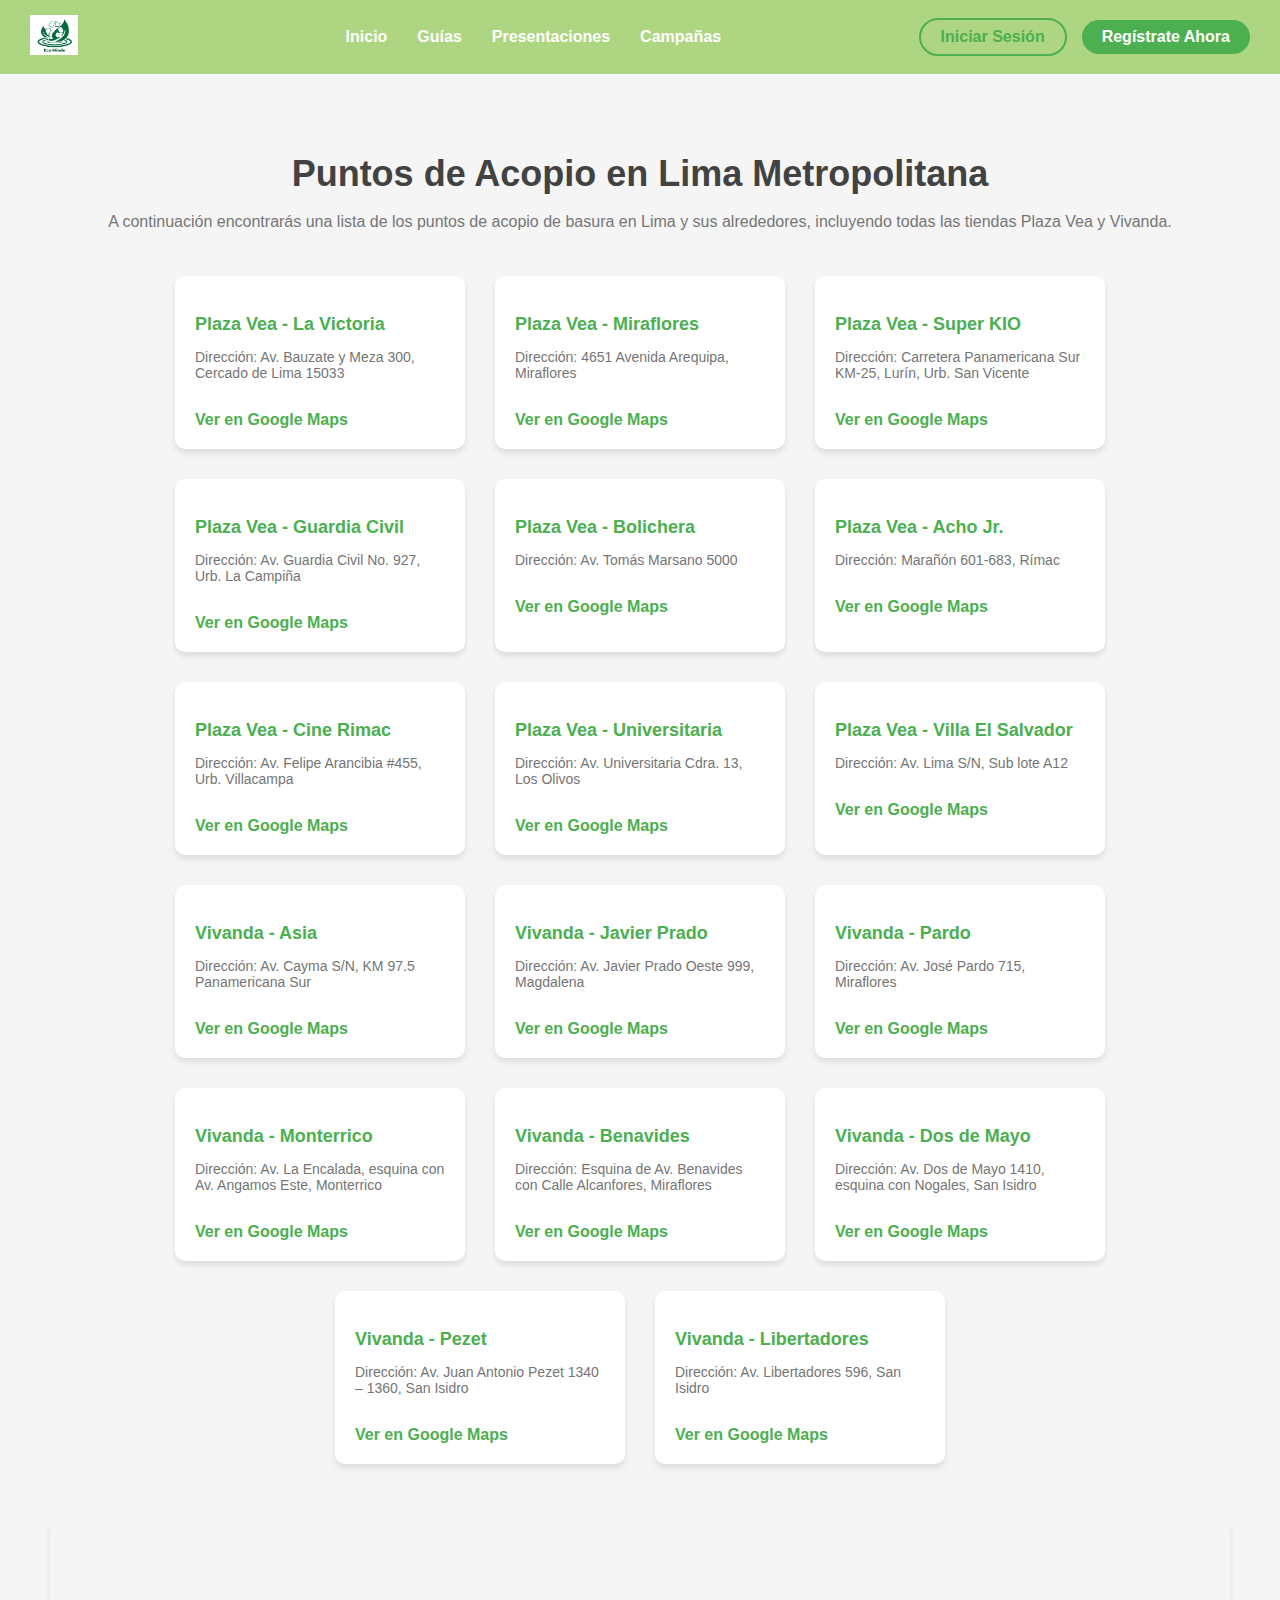
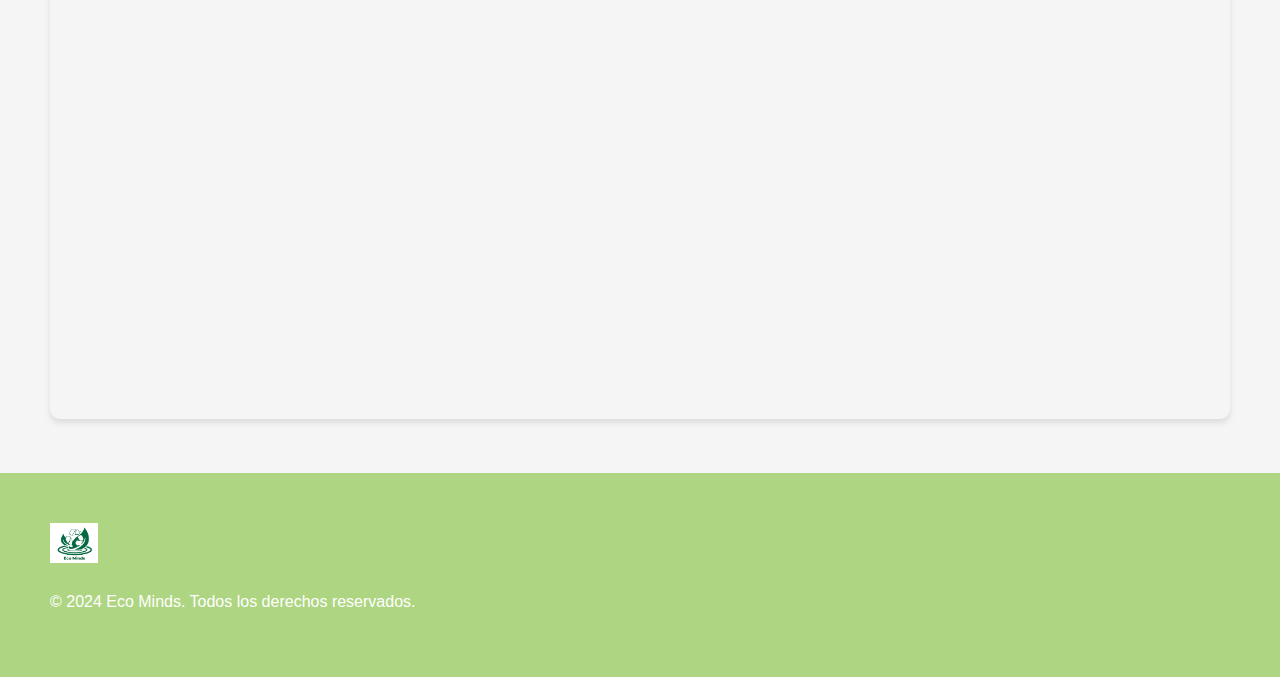
<file: public/guias.html>
<!DOCTYPE html>
<html lang="es">
<head>
    <meta charset="UTF-8">
    <meta name="viewport" content="width=device-width, initial-scale=1.0">
    <title>Guías - EcoMinds</title>
    <link rel="stylesheet" href="assets/styles/styles.css">
    <link rel="icon" href="../favicon.ico" type="image/x-icon">
</head>
<body>
    <header>
        <nav>
            <div class="logo">
                <img src="assets/images/logo.png" alt="EcoMinds Logo">
            </div>
            <ul class="nav-links">
                <li><a href="../index.html">Inicio</a></li>
                <li><a href="guias.html" class="active">Guías</a></li>
                <li><a href="#">Presentaciones</a></li>
                <li><a href="#">Campañas</a></li>
            </ul>
            <div class="nav-buttons">
                <a href="login.html" class="login-btn">Iniciar Sesión</a>
                <a href="registro.html" class="register-btn">Regístrate Ahora</a>
            </div>
        </nav>
    </header>

    <section class="guides-section">
        <h2>Puntos de Acopio en Lima Metropolitana</h2>
        <p>A continuación encontrarás una lista de los puntos de acopio de basura en Lima y sus alrededores, incluyendo todas las tiendas Plaza Vea y Vivanda.</p>

        <!-- Lista de puntos de acopio -->
        <div class="acopio-list">
            <!-- Tiendas Plaza Vea -->
            <div class="acopio-item">
                <h3>Plaza Vea - La Victoria</h3>
                <p>Dirección: Av. Bauzate y Meza 300, Cercado de Lima 15033</p>
                <a href="https://goo.gl/maps/ZBs21zP1cF42" target="_blank">Ver en Google Maps</a>
            </div>
            <div class="acopio-item">
                <h3>Plaza Vea - Miraflores</h3>
                <p>Dirección: 4651 Avenida Arequipa, Miraflores</p>
                <a href="https://goo.gl/maps/4v53t62oQHk" target="_blank">Ver en Google Maps</a>
            </div>
            <div class="acopio-item">
                <h3>Plaza Vea - Super KIO</h3>
                <p>Dirección: Carretera Panamericana Sur KM-25, Lurín, Urb. San Vicente</p>
                <a href="https://goo.gl/maps/ZXG7cyyxktS2" target="_blank">Ver en Google Maps</a>
            </div>
            <div class="acopio-item">
                <h3>Plaza Vea - Guardia Civil</h3>
                <p>Dirección: Av. Guardia Civil No. 927, Urb. La Campiña</p>
                <a href="https://goo.gl/maps/qy4nF3z1MD72" target="_blank">Ver en Google Maps</a>
            </div>
            <div class="acopio-item">
                <h3>Plaza Vea - Bolichera</h3>
                <p>Dirección: Av. Tomás Marsano 5000</p>
                <a href="https://goo.gl/maps/NsFFkg3TdwL2" target="_blank">Ver en Google Maps</a>
            </div>
            <div class="acopio-item">
                <h3>Plaza Vea - Acho Jr.</h3>
                <p>Dirección: Marañón 601-683, Rímac</p>
                <a href="https://goo.gl/maps/ZwXFTy34BCF2" target="_blank">Ver en Google Maps</a>
            </div>
            <div class="acopio-item">
                <h3>Plaza Vea - Cine Rimac</h3>
                <p>Dirección: Av. Felipe Arancibia #455, Urb. Villacampa</p>
                <a href="https://goo.gl/maps/ZBs21zP1cF42" target="_blank">Ver en Google Maps</a>
            </div>
            <div class="acopio-item">
                <h3>Plaza Vea - Universitaria</h3>
                <p>Dirección: Av. Universitaria Cdra. 13, Los Olivos</p>
                <a href="https://goo.gl/maps/ZBs21zP1cF42" target="_blank">Ver en Google Maps</a>
            </div>
            <div class="acopio-item">
                <h3>Plaza Vea - Villa El Salvador</h3>
                <p>Dirección: Av. Lima S/N, Sub lote A12</p>
                <a href="https://goo.gl/maps/ZBs21zP1cF42" target="_blank">Ver en Google Maps</a>
            </div>

            <!-- Tiendas Vivanda -->
            <div class="acopio-item">
                <h3>Vivanda - Asia</h3>
                <p>Dirección: Av. Cayma S/N, KM 97.5 Panamericana Sur</p>
                <a href="https://goo.gl/maps/ZBs21zP1cF42" target="_blank">Ver en Google Maps</a>
            </div>
            <div class="acopio-item">
                <h3>Vivanda - Javier Prado</h3>
                <p>Dirección: Av. Javier Prado Oeste 999, Magdalena</p>
                <a href="https://goo.gl/maps/ZBs21zP1cF42" target="_blank">Ver en Google Maps</a>
            </div>
            <div class="acopio-item">
                <h3>Vivanda - Pardo</h3>
                <p>Dirección: Av. José Pardo 715, Miraflores</p>
                <a href="https://goo.gl/maps/ZBs21zP1cF42" target="_blank">Ver en Google Maps</a>
            </div>
            <div class="acopio-item">
                <h3>Vivanda - Monterrico</h3>
                <p>Dirección: Av. La Encalada, esquina con Av. Angamos Este, Monterrico</p>
                <a href="https://goo.gl/maps/ZBs21zP1cF42" target="_blank">Ver en Google Maps</a>
            </div>
            <div class="acopio-item">
                <h3>Vivanda - Benavides</h3>
                <p>Dirección: Esquina de Av. Benavides con Calle Alcanfores, Miraflores</p>
                <a href="https://goo.gl/maps/ZBs21zP1cF42" target="_blank">Ver en Google Maps</a>
            </div>
            <div class="acopio-item">
                <h3>Vivanda - Dos de Mayo</h3>
                <p>Dirección: Av. Dos de Mayo 1410, esquina con Nogales, San Isidro</p>
                <a href="https://goo.gl/maps/ZBs21zP1cF42" target="_blank">Ver en Google Maps</a>
            </div>
            <div class="acopio-item">
                <h3>Vivanda - Pezet</h3>
                <p>Dirección: Av. Juan Antonio Pezet 1340 – 1360, San Isidro</p>
                <a href="https://goo.gl/maps/ZBs21zP1cF42" target="_blank">Ver en Google Maps</a>
            </div>
            <div class="acopio-item">
                <h3>Vivanda - Libertadores</h3>
                <p>Dirección: Av. Libertadores 596, San Isidro</p>
                <a href="https://goo.gl/maps/ZBs21zP1cF42" target="_blank">Ver en Google Maps</a>
            </div>
        </div>

        <!-- Mapa integrado (ejemplo con Google Maps) -->
        <div class="map-container">
            <iframe src="https://www.google.com/maps/embed?pb=!1m18!1m12!1m3!1d3901.622727593839!2d-77.03753428457034!3d-12.086938145437108!2m3!1f0!2f0!3f0!3m2!1i1024!2i768!4f13.1!3m3!1m2!1s0x9105c871dcd2e981%3A0x9a5246af19e7e923!2sPlaza%20Vea!5e0!3m2!1sen!2spe!4v1631668622930!5m2!1sen!2spe" width="600" height="450" allowfullscreen="" loading="lazy"></iframe>
        </div>
    </section>

    <footer>
        <div class="footer-content">
            <div class="footer-logo">
                <img src="assets/images/logo.png" alt="EcoMinds Logo">
                <p>&copy; 2024 Eco Minds. Todos los derechos reservados.</p>
            </div>
            <!-- Agrega tus enlaces y formularios del pie de página -->
        </div>
    </footer>
</body>
</html>
</file>
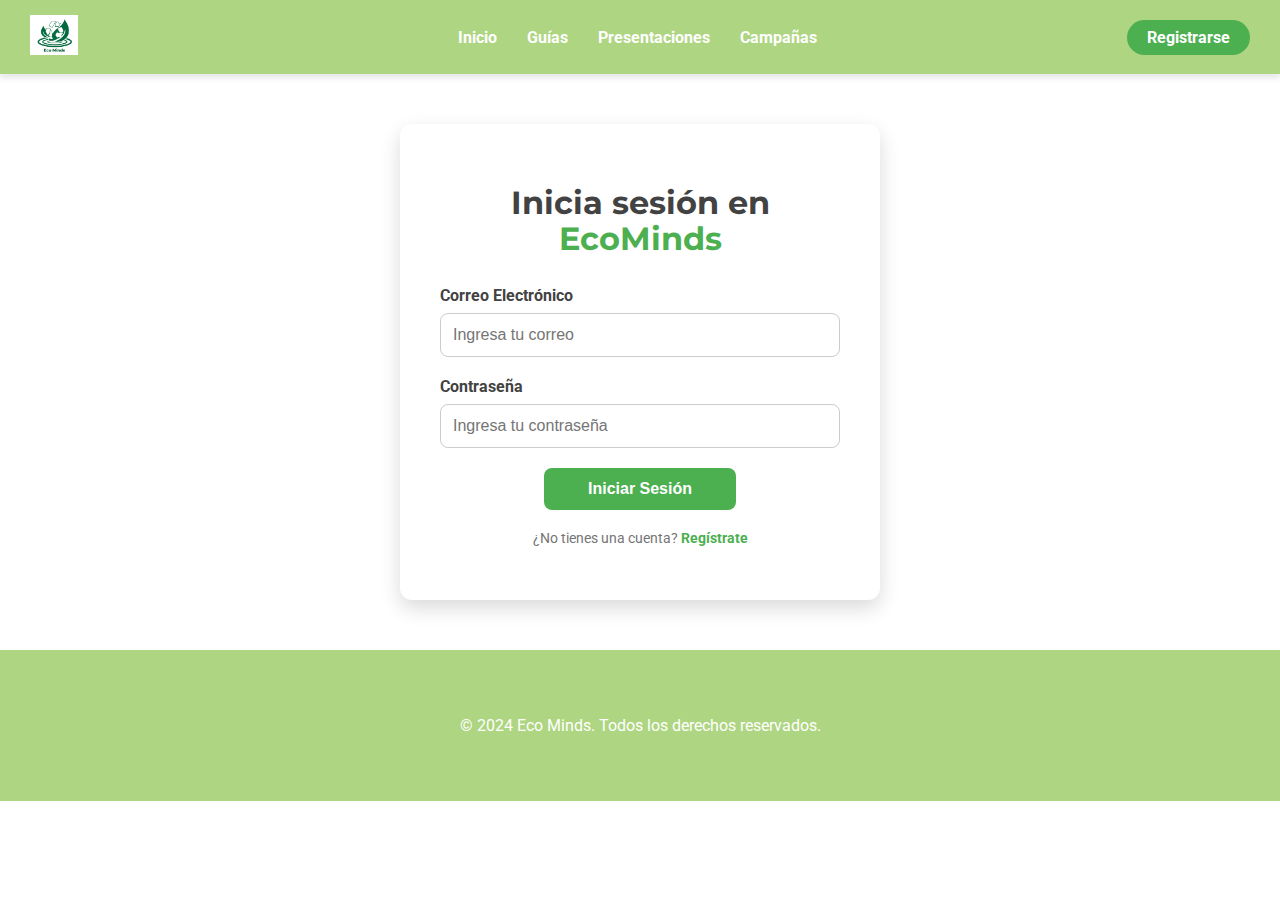
<file: public/login.html>
<!DOCTYPE html>
<html lang="es">
<head>
    <meta charset="UTF-8">
    <meta name="viewport" content="width=device-width, initial-scale=1.0">
    <title>Iniciar Sesión - EcoMinds</title>
    <link href="https://fonts.googleapis.com/css2?family=Montserrat:wght@400;700&family=Roboto:wght@400;700&display=swap" rel="stylesheet">
    <link rel="stylesheet" href="assets/styles/styles.css">
    <link rel="icon" href="../favicon.ico" type="image/x-icon">
</head>
<body>
    <!-- Header -->
    <header>
        <nav>
            <div class="logo">
                <img src="assets/images/logo.png" alt="Eco Minds Logo">
            </div>
            <ul class="nav-links">
                <li><a href="../index.html">Inicio</a></li>
                <li><a href="#">Guías</a></li>
                <li><a href="#">Presentaciones</a></li>
                <li><a href="#">Campañas</a></li>
            </ul>
            <div class="nav-buttons">
                <a href="registro.html" class="register-btn">Registrarse</a>
            </div>
        </nav>
    </header>

    <!-- Formulario de Iniciar Sesión -->
    <section class="login-form">
        <div class="form-container">
            <h1>Inicia sesión en <span class="highlight">EcoMinds</span></h1>
            <form action="#" method="POST">
                <div class="input-group">
                    <label for="email">Correo Electrónico</label>
                    <input type="email" id="email" name="email" required placeholder="Ingresa tu correo">
                </div>
                <div class="input-group">
                    <label for="password">Contraseña</label>
                    <input type="password" id="password" name="password" required placeholder="Ingresa tu contraseña">
                </div>
                <div class="input-group">
                    <button type="submit" class="btn primary-btn">Iniciar Sesión</button>
                </div>
            </form>
            <p>¿No tienes una cuenta? <a href="registro.html" class="highlight">Regístrate</a></p>
        </div>
    </section>

    <!-- Pie de página -->
    <footer>
        <p>&copy; 2024 Eco Minds. Todos los derechos reservados.</p>
    </footer>
</body>
</html>
</file>
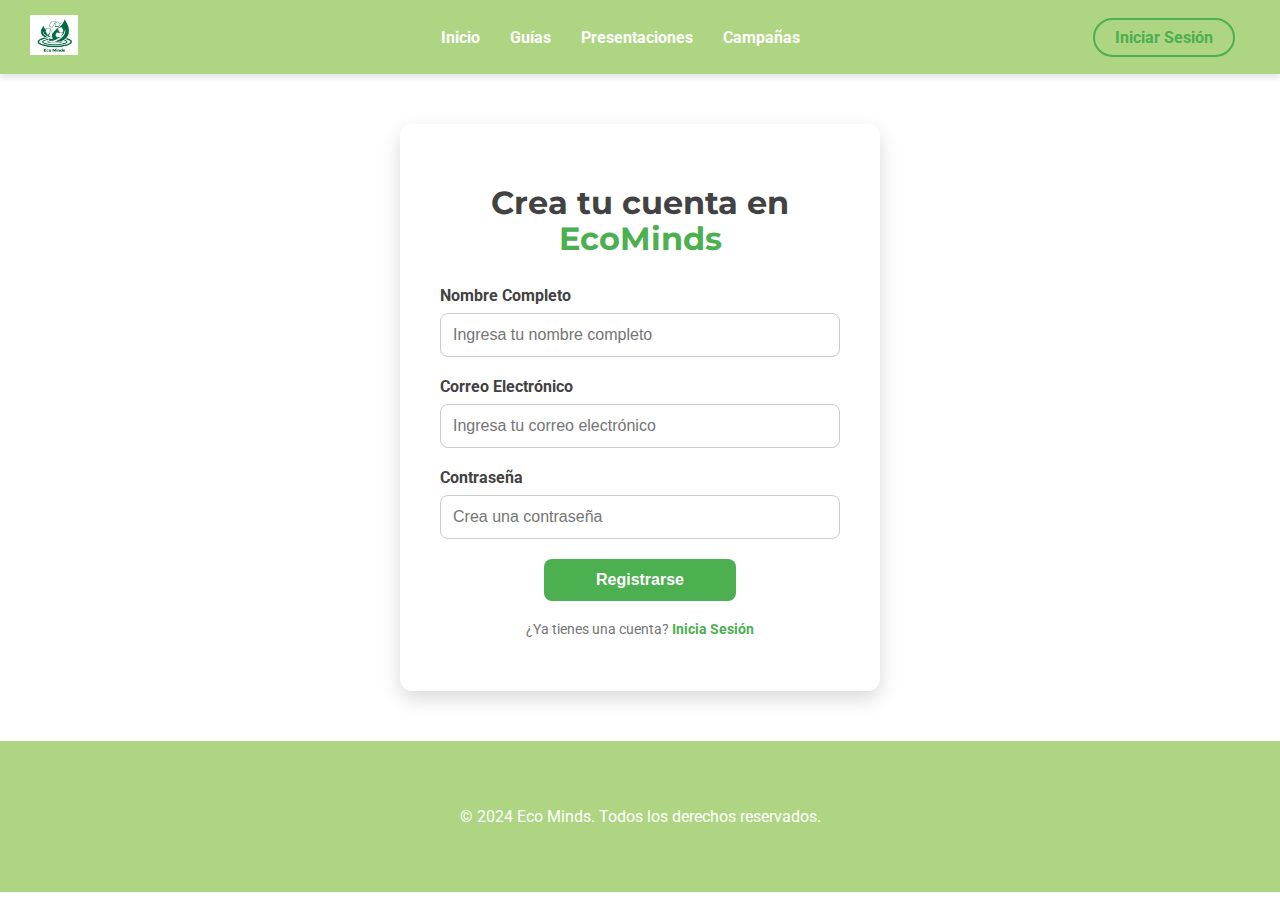
<file: public/registro.html>
<!DOCTYPE html>
<html lang="es">
<head>
    <meta charset="UTF-8">
    <meta name="viewport" content="width=device-width, initial-scale=1.0">
    <title>Registro - EcoMinds</title>
    <link href="https://fonts.googleapis.com/css2?family=Montserrat:wght@400;700&family=Roboto:wght@400;700&display=swap" rel="stylesheet">
    <link rel="stylesheet" href="assets/styles/styles.css">
    <link rel="icon" href="../favicon.ico" type="image/x-icon">
</head>
<body>
    <!-- Header -->
    <header>
        <nav>
            <div class="logo">
                <img src="assets/images/logo.png" alt="Eco Minds Logo">
            </div>
            <ul class="nav-links">
                <li><a href="../index.html">Inicio</a></li>
                <li><a href="#">Guías</a></li>
                <li><a href="#">Presentaciones</a></li>
                <li><a href="#">Campañas</a></li>
            </ul>
            <div class="nav-buttons">
                <a href="login.html" class="login-btn">Iniciar Sesión</a>
            </div>
        </nav>
    </header>

    <!-- Formulario de Registro -->
    <section class="register-form">
        <div class="form-container">
            <h1>Crea tu cuenta en <span class="highlight">EcoMinds</span></h1>
            <form action="#" method="POST">
                <div class="input-group">
                    <label for="nombre">Nombre Completo</label>
                    <input type="text" id="nombre" name="nombre" required placeholder="Ingresa tu nombre completo">
                </div>
                <div class="input-group">
                    <label for="email">Correo Electrónico</label>
                    <input type="email" id="email" name="email" required placeholder="Ingresa tu correo electrónico">
                </div>
                <div class="input-group">
                    <label for="password">Contraseña</label>
                    <input type="password" id="password" name="password" required placeholder="Crea una contraseña">
                </div>
                <div class="input-group">
                    <button type="submit" class="btn primary-btn">Registrarse</button>
                </div>
            </form>
            <p>¿Ya tienes una cuenta? <a href="login.html">Inicia Sesión</a></p>
        </div>
    </section>

    <!-- Pie de página -->
    <footer>
        <p>&copy; 2024 Eco Minds. Todos los derechos reservados.</p>
    </footer>
</body>
</html>
</file>
<file: public/assets/styles/styles.css>
/* Tipografías */
body {
    font-family: 'Roboto', sans-serif;
    color: #424242;
    margin: 0;
    padding: 0;
}

h1, h2, h3, h4, h5, h6 {
    font-family: 'Montserrat', sans-serif;
}

h1 {
    font-size: 56px;
    line-height: 1.1;
}

h2 {
    font-size: 48px;
    line-height: 1.1;
}

.highlight {
    color: #4CAF50;
}

/* Colores */
.primary {
    color: #4CAF50;
}

.primary-btn {
    background-color: #4CAF50;
    color: #FFF;
    padding: 10px 20px;
    border: none;
    border-radius: 5px;
    text-decoration: none;
    font-weight: bold;
}

.primary-btn:hover {
    background-color: #43A047;
}

.secondary-btn {
    background-color: #FFF;
    color: #4CAF50;
    border: 2px solid #4CAF50;
    padding: 8px 20px;
    border-radius: 5px;
    text-decoration: none;
    font-weight: bold;
}

.secondary-btn:hover {
    background-color: #4CAF50;
    color: #FFF;
}

.register-btn {
    background-color: #4CAF50;
    color: #FFF;
    padding: 8px 20px;
    border-radius: 25px;
    text-decoration: none;
    font-weight: bold;
    font-size: 16px;
}

.register-btn:hover {
    background-color: #43A047;
}

.login-btn {
    background-color: transparent;
    border: 2px solid #4CAF50;
    color: #4CAF50;
    padding: 8px 20px;
    border-radius: 25px;
    text-decoration: none;
    font-weight: bold;
    font-size: 16px;
    margin-right: 15px;
}

.login-btn:hover {
    background-color: #4CAF50;
    color: #FFF;
}

/* Navegación */
nav {
    display: flex;
    justify-content: space-between;
    align-items: center;
    background-color: #AED581;
    padding: 15px 30px;
    box-shadow: 0px 4px 6px rgba(0, 0, 0, 0.1);
}

nav .logo img {
    height: 40px;
}

nav .nav-links {
    display: flex;
    list-style: none;
    margin: 0;
}

nav .nav-links li {
    margin-left: 30px;
}

nav .nav-links li a {
    text-decoration: none;
    color: #FFF;
    font-weight: bold;
    font-size: 16px;
}

.nav-buttons {
    display: flex;
    align-items: center;
}

/* Hero Section */
.hero {
    display: flex;
    justify-content: space-between;
    padding: 50px;
    background-color: #F5F5F5;
}

.hero-content {
    max-width: 50%;
}

.hero-image {
    max-width: 50%;
}

.hero-image img {
    width: 100%;
}

/* Sección de Aliados */
.partners {
    text-align: center;
    padding: 50px;
    background-color: #F5F5F5;
}

.partners-logos {
    display: flex;
    justify-content: center;
    flex-wrap: wrap;
    margin-top: 20px;
}

.partners-logos img {
    margin: 10px;
    height: 60px;
    width: auto;
}

/* Sección de Gestión de Residuos */
.waste-management {
    text-align: center;
    padding: 50px;
    background-color: #FFF;
}

.waste-management .benefit-cards {
    display: flex;
    justify-content: space-between;
    margin-top: 30px;
}

.waste-management .card {
    background-color: #F5F5F5;
    padding: 20px;
    border-radius: 10px;
    width: 30%;
    box-shadow: 0px 4px 6px rgba(0, 0, 0, 0.1);
}

.waste-management .card h3 {
    color: #4CAF50;
}

.waste-management .card p {
    font-size: 14px;
    color: #757575;
}

/* Sección de Simplificación de Gestión */
.simplify-management {
    padding: 50px;
    background-color: #E0E0E0;
}

.simplify-management .content {
    display: flex;
    justify-content: space-between;
    align-items: center;
}

.simplify-management .content .image img {
    width: 100%;
    max-width: 400px;
}

.simplify-management .content .text {
    max-width: 50%;
}

.simplify-management .content .text h2 {
    font-size: 32px;
    color: #424242;
}

.simplify-management .content .text p {
    font-size: 16px;
    color: #757575;
}

/* Sección de Logros */
.achievements {
    text-align: center;
    padding: 50px;
    background-color: #F5F5F5;
}

.achievements h2 {
    font-size: 36px;
    color: #424242;
}

.achievements p {
    font-size: 16px;
    color: #757575;
    margin-bottom: 40px;
}

.achievements-stats {
    display: flex;
    justify-content: space-between;
    align-items: center;
    margin-top: 20px;
}

.achievements-stats .stat {
    text-align: center;
    width: 22%;
}

.achievements-stats .stat h3 {
    font-size: 32px;
    color: #4CAF50;
}

.achievements-stats .stat p {
    font-size: 16px;
    color: #757575;
}

/* Sección de Cómo Funciona EcoMinds */
.how-works {
    padding: 50px;
    background-color: #FFF;
}

.how-works .content {
    display: flex;
    justify-content: space-between;
    align-items: center;
}

.how-works .content .image img {
    width: 100%;
    max-width: 400px;
}

.how-works .content .text {
    max-width: 50%;
}

.how-works .content .text h2 {
    font-size: 32px;
    color: #424242;
}

.how-works .content .text p {
    font-size: 16px;
    color: #757575;
}

/* Sección de Blog */
.blog {
    text-align: center;
    padding: 50px;
    background-color: #F5F5F5;
}

.blog h2 {
    font-size: 36px;
    color: #424242;
}

.blog p {
    font-size: 16px;
    color: #757575;
    margin-bottom: 40px;
}

.blog-posts {
    display: flex;
    justify-content: space-between;
}

.blog-posts .post {
    width: 30%;
    background-color: #FFF;
    border-radius: 10px;
    box-shadow: 0px 4px 6px rgba(0, 0, 0, 0.1);
    text-align: center;
    padding: 20px;
}

.blog-posts .post img {
    width: 100%;
    border-radius: 10px;
}

.blog-posts .post h3 {
    margin-top: 20px;
    font-size: 18px;
    color: #424242;
}

.blog-posts .post .btn {
    margin-top: 20px;
}

/* Pie de página */
footer {
    background-color: #AED581;
    padding: 50px;
    text-align: center;
    color: #FFF;
}

footer .footer-content {
    display: flex;
    justify-content: space-between;
    align-items: flex-start;
}

footer .footer-logo {
    text-align: left;
}

footer .footer-logo img {
    height: 40px;
    margin-bottom: 10px;
}

footer .footer-column {
    text-align: left;
}

footer .footer-column h3 {
    margin-bottom: 15px;
}

footer .footer-column ul {
    list-style: none;
    padding: 0;
}

footer .footer-column ul li {
    margin-bottom: 10px;
}

footer .footer-column ul li a {
    text-decoration: none;
    color: #FFF;
}

footer .footer-column form {
    display: flex;
    margin-top: 20px;
}

footer .footer-column input[type="email"] {
    padding: 10px;
    border-radius: 5px;
    border: none;
    margin-right: 10px;
}

footer .footer-column button {
    padding: 10px;
    border: none;
    background-color: #4CAF50;
    color: #FFF;
    border-radius: 5px;
    cursor: pointer;
}

footer .footer-column button:hover {
    background-color: #43A047;
}

/* Modales */
.modal {
    display: none;
    position: fixed;
    z-index: 100;
    left: 0;
    top: 0;
    width: 100%;
    height: 100%;
    background-color: rgba(0, 0, 0, 0.5);
    justify-content: center;
    align-items: center;
}

.modal-content {
    background-color: #fff;
    padding: 20px;
    border-radius: 10px;
    width: 400px;
    text-align: center;
}

.close-btn {
    background-color: #4CAF50;
    color: white;
    border: none;
    padding: 10px 20px;
    cursor: pointer;
}

.close-btn:hover {
    background-color: #43A047;
}

/* Estilos adicionales para formularios de login y registro */
.form-container {
    max-width: 400px;
    margin: 50px auto;
    padding: 40px;
    background-color: #FFF;
    box-shadow: 0px 8px 20px rgba(0, 0, 0, 0.15); /* Sombra suave */
    border-radius: 12px; /* Bordes redondeados */
    text-align: center;
}

.form-container h1 {
    font-size: 32px; /* Tamaño de fuente más grande */
    margin-bottom: 30px; /* Espaciado más amplio bajo el título */
    color: #424242;
}

.input-group {
    margin-bottom: 20px; /* Más espacio entre los campos */
}

.input-group label {
    display: block;
    font-weight: bold;
    margin-bottom: 8px;
    text-align: left;
    color: #424242;
}

.input-group input {
    width: 100%;
    padding: 12px; /* Inputs más altos */
    border-radius: 8px; /* Bordes redondeados */
    border: 1px solid #CCC;
    font-size: 16px;
    color: #424242;
    box-sizing: border-box;
}

.input-group input:focus {
    outline: none;
    border-color: #4CAF50;
    box-shadow: 0 0 8px rgba(76, 175, 80, 0.3); /* Sombra verde suave */
}

.button-group {
    display: flex;
    justify-content: space-between;
    margin-top: 20px;
}

.input-group button {
    width: 48%; /* Separar mejor los botones */
    padding: 12px;
    border: none;
    border-radius: 8px;
    background-color: #4CAF50;
    color: white;
    font-weight: bold;
    font-size: 16px;
    cursor: pointer;
}

.input-group button:hover {
    background-color: #43A047;
}

.close-btn {
    background-color: #F44336; /* Botón de cerrar en rojo para diferenciar */
    color: white;
}

.close-btn:hover {
    background-color: #E53935;
}

/* Estilo adicional para el texto de enlaces */
.form-container p {
    text-align: center;
    font-size: 14px;
    color: #757575;
    margin-top: 20px;
}

.form-container p a {
    color: #4CAF50;
    text-decoration: none;
    font-weight: bold;
}

.form-container p a:hover {
    text-decoration: underline;
}

/* Pantalla dividida para registro e iniciar sesión */
.container {
    display: flex;
    width: 900px;
    background-color: #FFF;
    box-shadow: 0px 4px 10px rgba(0, 0, 0, 0.1);
    border-radius: 12px;
    overflow: hidden;
    position: relative;
}

.form {
    flex: 1;
    padding: 40px;
    display: flex;
    flex-direction: column;
    justify-content: center;
}

.register-form {
    background-color: #FFF;
}

.login-form {
    background-color: #FFF;
}

.login-form h1 {
    color: #424242; /* Mismo estilo que el de registro */
}

/* Estilo del separador */
.container::before {
    content: '>';
    position: absolute;
    left: 50%;
    top: 50%;
    transform: translate(-50%, -50%);
    font-size: 24px;
    background-color: #FFF;
    color: #00BFA5;
    padding: 10px;
    border-radius: 50%;
    box-shadow: 0px 4px 8px rgba(0, 0, 0, 0.1);
}

/* Sección Guías */
.guides-section {
    padding: 50px;
    background-color: #F5F5F5; /* Fondo claro similar a otras secciones */
    text-align: center;
}

.guides-section h2 {
    font-size: 36px;
    color: #424242; /* Texto oscuro, similar a los títulos en otras secciones */
    margin-bottom: 20px;
}

.guides-section p {
    font-size: 16px;
    color: #757575; /* Color gris para la descripción */
    margin-bottom: 30px;
}

.acopio-list {
    display: flex;
    flex-wrap: wrap;
    justify-content: center;
}

.acopio-item {
    background-color: #FFF;
    border-radius: 10px;
    padding: 20px;
    margin: 15px;
    width: 250px; /* Ancho de cada tarjeta */
    box-shadow: 0px 4px 6px rgba(0, 0, 0, 0.1);
    text-align: left;
}

.acopio-item h3 {
    color: #4CAF50; /* Títulos en verde para destacar */
    font-size: 18px;
    margin-bottom: 10px;
}

.acopio-item p {
    font-size: 14px;
    color: #757575; /* Descripción en gris */
}

.acopio-item a {
    color: #4CAF50;
    text-decoration: none;
    font-weight: bold;
}

.acopio-item a:hover {
    text-decoration: underline;
}

.map-container {
    margin-top: 40px;
    text-align: center;
}

.map-container iframe {
    width: 100%;
    height: 500px;
    border: none;
    border-radius: 10px;
    box-shadow: 0px 4px 6px rgba(0, 0, 0, 0.1);
}
</file>
